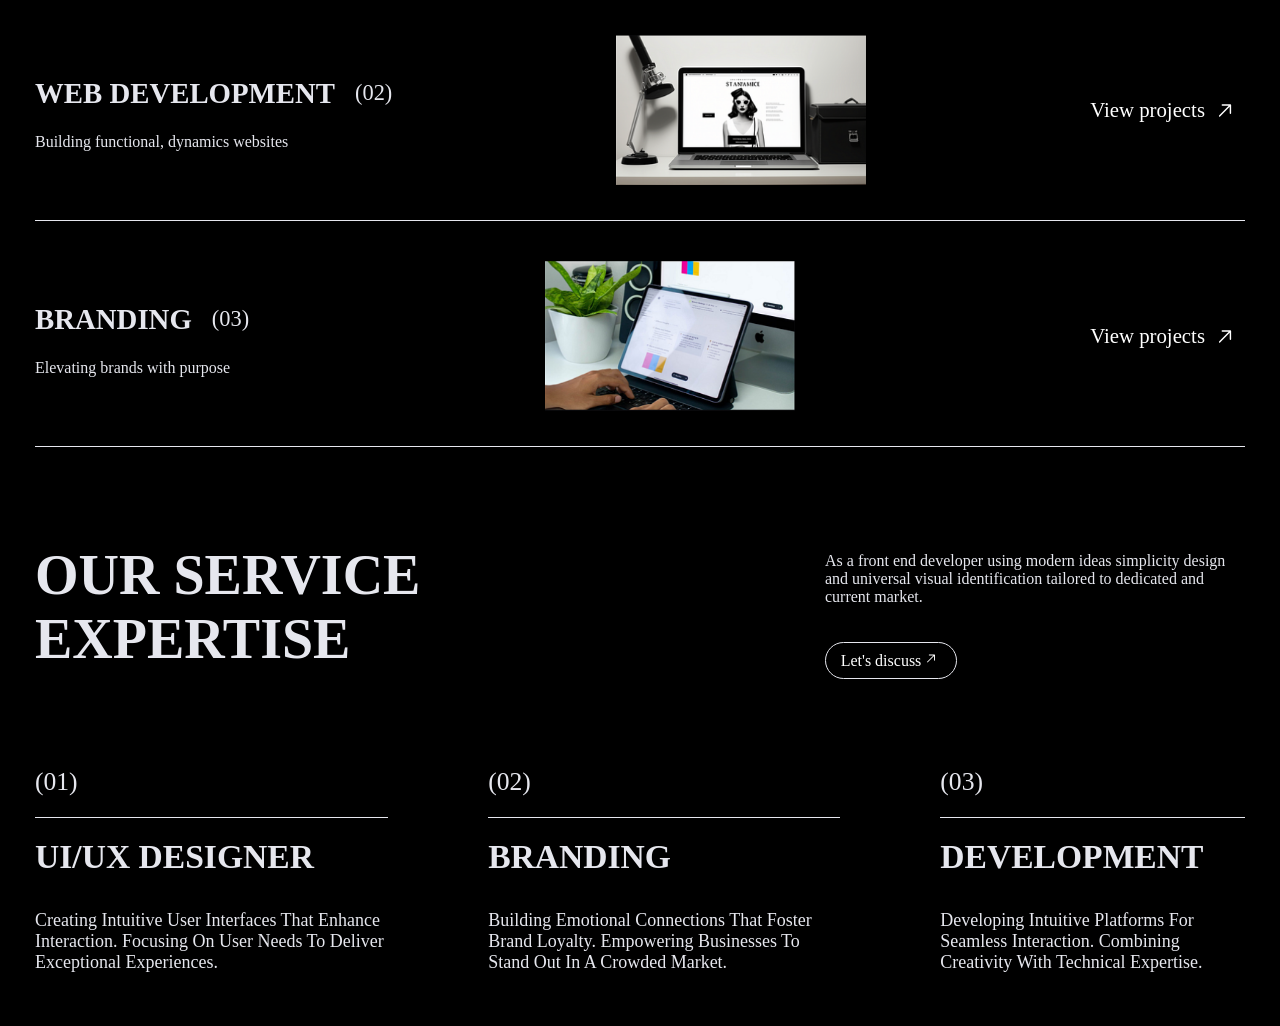
<file: index2.html>
<!DOCTYPE html>
<html lang="en">
<head>
    <meta charset="UTF-8">
    <meta name="viewport" content="width=device-width, initial-scale=1.0">
    <title>Frontend Developer Portfolio</title>
    <link rel="stylesheet" href="./css/main2.css" />
</head>
<body>
    <main>
        <div class="web2">
            <div class="web2-text">
                <h2>WEB DEVELOPMENT<span>(02)</span></h2>
                <p>Building functional, dynamics websites</p>
                <a href="#">View projects<img src="./images/arrow-right.svg"></a>
            </div>
            <img src="./images/model1.png" alt="" />
            <a href="#">View projects<img src="./images/arrow-right.svg"></a>
        </div>

        <div class="branding">
            <div class="branding-text">
                <h2>BRANDING<span>(03)</span></h2>
                <p>Elevating brands with purpose</p>
                <a href="#">View projects<img src="./images/arrow-right.svg"></a>
            </div>
            <img src="./images/branding.png" alt="">
            <a href="#">View projects<img src="./images/arrow-right.svg"></a>
        </div>

        <div class="info">
            <h1>OUR SERVICE EXPERTISE</h1>
            <div class="info-text">
                <p>As a front end developer using modern ideas simplicity design
                    and universal visual identification tailored to dedicated and
                    current market.
                </p>
                <div class="discuss-btn">
                    <a href="#">Let's discuss<img src="./images/arrow-right.svg"></a>
                </div>
            </div>
        </div>

        <div class="end">
            <div class="end1">
                <p class="num">(01)</p>
                <h3>UI/UX DESIGNER</h3>
                <P>
                    Creating Intuitive User Interfaces That Enhance
                    Interaction.
                    Focusing On User Needs To Deliver Exceptional
                    Experiences.
                </P>
            </div>

            <div class="end2">
                <p class="num">(02)</p>
                <h3>BRANDING</h3>
                <P>
                    Building Emotional Connections That Foster
                    Brand Loyalty.
                    Empowering Businesses To Stand Out In A
                    Crowded Market.
                </P>
            </div>

            <div class="end3">
                <p class="num">(03)</p>
                <h3>DEVELOPMENT</h3>
                <p>Developing Intuitive Platforms For Seamless
                    Interaction. Combining Creativity With Technical 
                    Expertise.
                </P>
            </div>
        </div>
    </main>
</body>
</html>
</file>
<file: css/main2.css>
body {
    background-color: black;
    color: rgb(230, 231, 238);
    padding: 35px;
    margin: 0;
}

.web2 {
    display: flex;
    justify-content: space-between;
    align-items: center;
    border-bottom: 1px solid;
    padding-bottom: 35px;
}
h2 {
    font-size: 1.8rem;
    display: flex;
    gap: 20px;
    align-items: center;
}

span {
    font-size: 1.4rem;
    font-weight: lighter;
}

.web2 img {
    width: 250px;
    height: 150px;
}

.web2 a img {
    height: 23px;
    width: 40px;
    transform: rotateZ(-45deg);
}

.branding {
    display: flex;
    justify-content: space-between;
    align-items: center;
    border-bottom: 1px solid;
    padding-top: 40px;
    padding-bottom: 35px;
}

.branding img {
    width: 250px;
    height: 150px;
}

a {
    text-decoration: none;
    color: white;
}

.web2 a {
    font-size: 1.3rem;
    font-weight: 300;
    display: flex;
    align-items: center;  
}
.web2-text a {
    display: none;
}

.branding a img {
    height: 23px;
    width: 40px;
    transform: rotateZ(-45deg);
}
.branding a {
    font-size: 1.3rem;
    font-weight: 300;
    display: flex;
    align-items: center;  
}
.branding-text a {
    display: none;
}

.info {
    display: flex;
    justify-content: space-between;
    height: 320px;
    align-items: center;
}
h1 {
    font-size: 3.5rem;
    width: 400px;
}
.info-text {
    width: 420px;
}
.info-text p {
    margin-bottom: 36px;
}
.discuss-btn {
    border: 1px solid;
    border-radius: 35px;
    width: 130px;
    height: 35px;
    font-size: 1rem;
    display: inline-flex;
    justify-content: center;
    align-items: center;
}
.discuss-btn img {
    width: 20px;
    height: 15px;
    transform: rotateZ(-45deg);
}

.end {
    display: flex;
    gap: 100px;
}

.num  {
    border-bottom: 1px solid;
    padding-bottom: 20px;
    margin: 0;
}

h3 {
    font-size: 2.1rem;
    margin-top: 20px;
}

.end p {
    font-size: 18px;
}
p.num {
    font-size: 1.6rem;
}

@media  (min-width: 570px) and (max-width: 767px) {
    body {
        padding: 10px;
    }
    .web2 {
        align-items: center;
        padding-bottom: 20px;
    }

    .web2 a {
        padding-top: 10px;
        font-size: 1.5rem;
        display: none;
    }
    .web2-text a {
        display: block;
    }
    h2 {
        margin: 0;
        font-size: 1.4rem;
    }
    span {
        font-size: 20px;
    }

    .branding {
        align-items: center;
        padding-bottom: 20px;
    }
    .branding a {
        padding-top: 10px;
        font-size: 1.5rem;
        display: none;
    }
    .branding-text a {
        display: block;
    }

    .info {
        flex-direction: column;
        height: 100%;
        margin-bottom: 20px;
    }
    h1 {
        width: 100%;
        font-size: 2.5rem;
        margin-block: 20px;
    }
    .info-text {
        width: 100%;
    }

    .end {
        flex-direction: column;
        gap: 10px;
    }
    .num {
        padding-bottom: 10px;
    }
    h3 {
        margin-bottom: 10px;
    }
}

@media (min-width: 768px) and (max-width: 900px) {
    body {
        padding: 20px;
    }

    .web2-text {
        width: 250px;
    }
    h2 {
        font-size: 1.5rem;
    }

    .info {
        height: 100%;
        margin-bottom: 20px;
    }
    h1 {
        font-size: 2.5rem;
    }

    .end {
        flex-direction: column;
        gap: 20px;
        align-items: center;
    }

    .end1,
    .end2,
    .end3 {
        width: 80%;
    }
    
    .num {
        padding-bottom: 15px;
    }
    h3 {
        margin-bottom: 0;
    }
}

@media (min-width: 320px) and (max-width: 400px) {
    body {
        padding: 10px
    }

    .web2 {
        flex-direction: column;
        padding-bottom: 15px;
    }
    h2 {
        font-size: 20px;
        margin: 0;
    }
    .web2 a {
        font-size: 17px;
        padding-top: 10px;
    } 
    
    span {
        font-size: 19px;
    }

    .branding {
        flex-direction: column;
        padding-block: 20px;
    }
    .branding a {
        font-size: 17px;
        padding-top: 10px;
    }
    
    .info {
        flex-direction: column;
        height: 100%;
        margin-bottom: 20px;
    }
    h1 {
        width: 100%;
        font-size: 2rem;
        margin-block: 20px;
    }
    .info-text {
        width: 100%;
    }

    .end {
        flex-direction: column;
        gap: 20px;
    }
    h3 {
        margin: 0;
        font-size: 20px;
        padding-top: 10px;
    }
    .end p {
        font-size: 16px;
    }
    p.num {
        font-size: 19px;
        padding-bottom: 10px;
    }
}

@media (min-width: 401px) and (max-width: 569px) {
    body {
        padding: 0;
    }
    .web2 {
        flex-direction: column;
        padding-bottom: 15px;
    }
    .web2 img {
        width: 80%;
        height: 80%;
    }
    .web2 a {
        font-size: 25px;
        padding-top: 10px;
    }

    h2 {
        font-size: 25px;
    }
    .branding {
        flex-direction: column;
        padding-block: 15px;
    }
    .branding img {
        width: 80%;
        height: 80%;
    }
    .branding h2 {
        margin: 0;
    }
    .branding a {
        font-size: 25px;
        padding-top: 10px;
    }
    .info {
        flex-direction: column;
        height: 100%;
        margin-bottom: 20px;
        padding: 10px;
    }
    h1 {
        font-size: 30px;
        margin: 0;
        width: 100%;
    }
    .info-text {
        width: 100%;
    }

    .end {
        flex-direction: column;
        gap: 10px;
        align-items: center;
        padding: 10px;
    }
    h3 {
        font-size: 20px;
        margin-block: 10px;
    }
    p.num {
        font-size: 19px;
        padding-bottom: 10px;
    }
    .end p {
        font-size: 16px;
        margin-block: 10px
    }

    /* .end1,
    .end2,
    .end3 {
        width: 80%;
    } */
}
</file>
